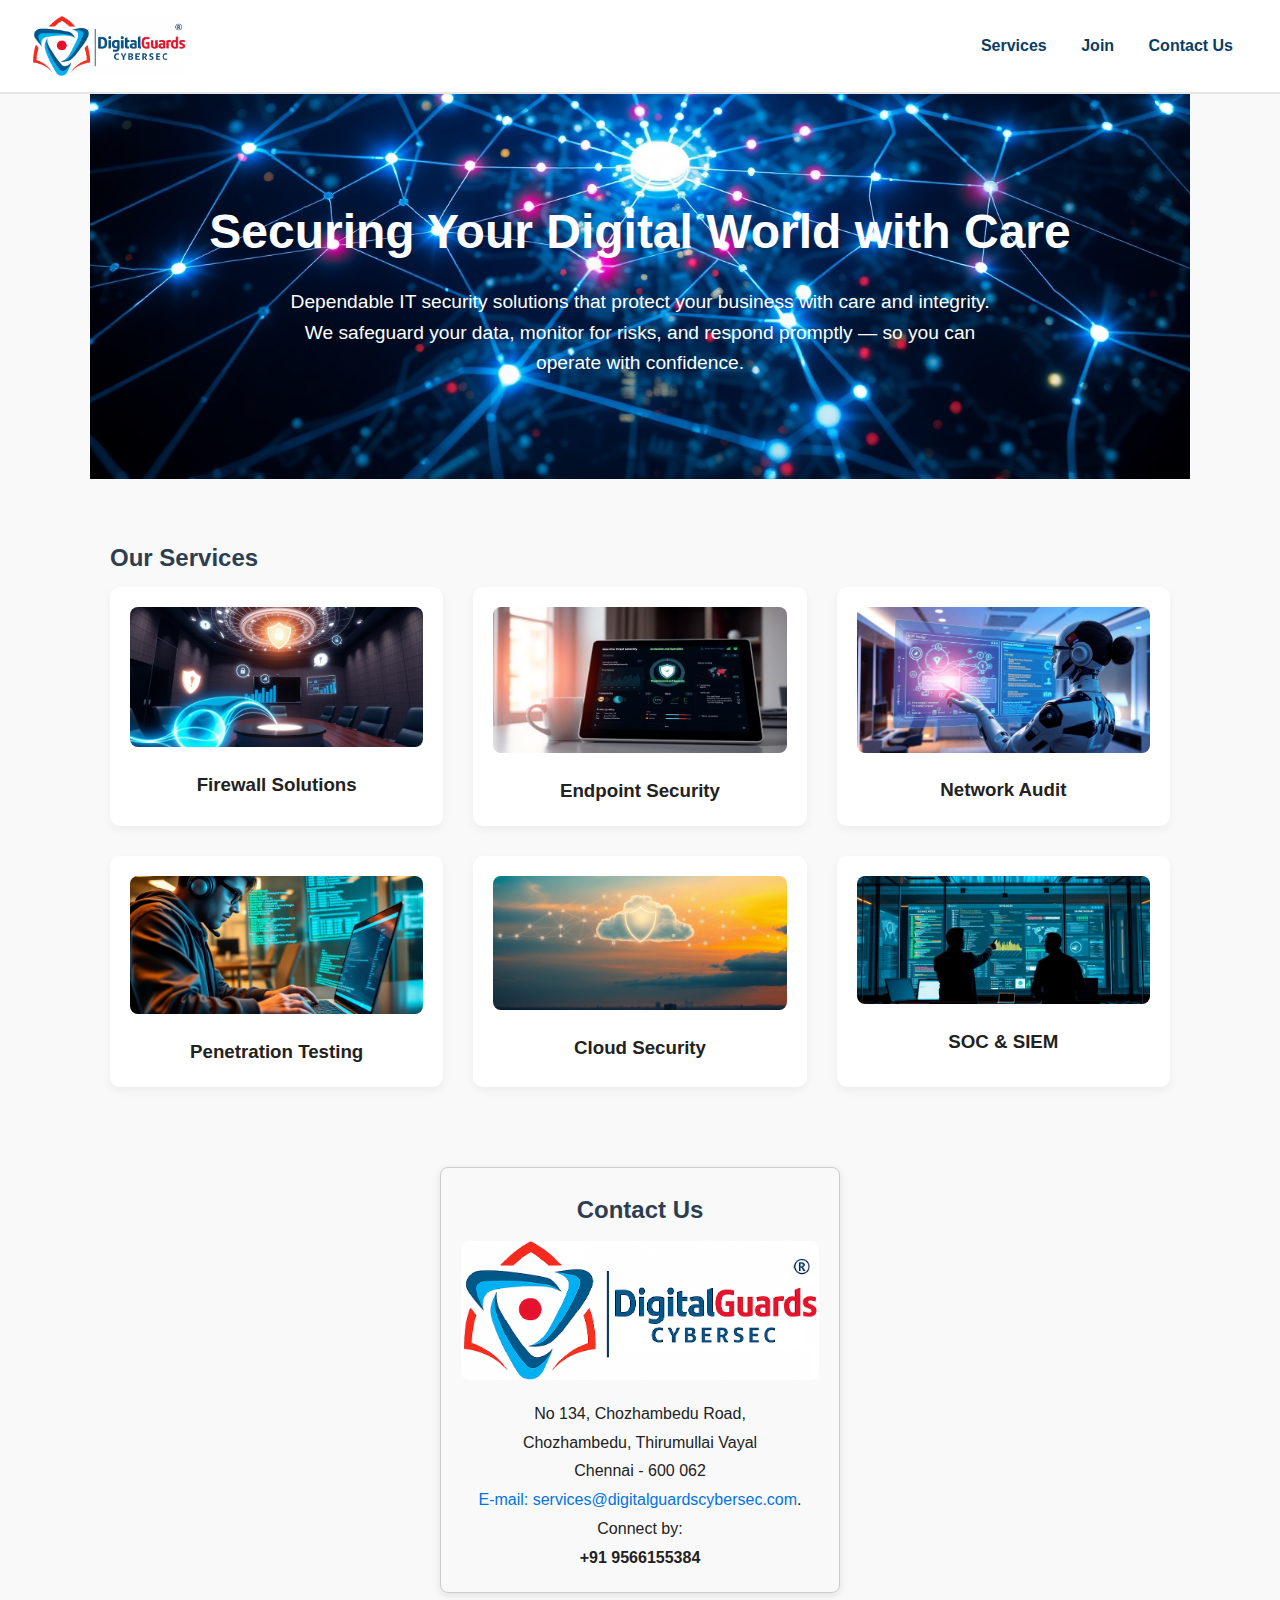
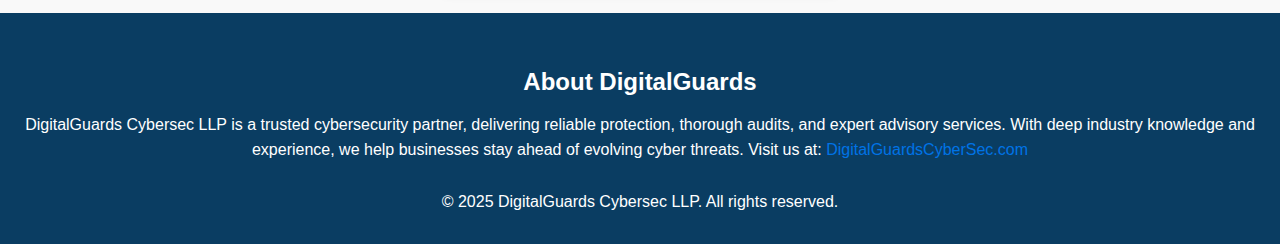
<file: index.html>
<!DOCTYPE html>
<html lang="en">
<head>
  <meta charset="UTF-8" />
  <meta name="viewport" content="width=device-width, initial-scale=1.0"/>
  <title>DigitalGuards Cybersec LLP</title>
<meta name="description" content="Get enterprise-grade firewall solutions from DigitalGuards Cybersec LLP. We protect your network with real-time monitoring and expert configuration.">
<meta name="keywords" content="cybersecurity, firewall solutions, network protection, cyber audit, IT security India">
<meta name="author" content="DigitalGuards Cybersec LLP">
<meta name="viewport" content="width=device-width, initial-scale=1.0" />
<meta property="og:title" content="Firewall Solutions | DigitalGuards" />
<meta property="og:description" content="Firewall setup, monitoring, and threat prevention from DigitalGuards Cybersec LLP." />
<meta property="og:image" content="https://digitalguards.in/images/firewall.jpg" />
<meta property="og:type" content="website" />
<meta property="og:url" content="https://digitalguards.in/services/firewall.html" />
<link rel="canonical" href="https://digitalguards.in/services/firewall.html" />
  <link rel="stylesheet" href="style.css" />
</head>
<body>

<header>
  <img src="Images/logo.png" alt="DigitalGuards Logo" />
  <nav>
    <a href="#services">Services</a>
    <a href="javascript:void(0)" id="openJoin">Join</a>
    <a href="#contact">Contact Us</a>

  </nav>
</header>

<section class="hero" style="background: url('home.jpg') center/cover no-repeat;">
  <h1>Securing Your Digital World with Care</h1>
  <p>Dependable IT security solutions that protect your business with care and integrity. We safeguard your data, monitor for risks, and respond promptly — so you can operate with confidence.</p>
</section>

<section id="services">
  <h2 style="color: #2c3e50; margin-bottom: 10px;">Our Services</h2>
  <div class="services">
    <a href="services/firewall.html" class="service-card">
      <img src="Images/firewall.jpg" alt="Firewall Security">
      <h3>Firewall Solutions</h3>
    </a>
    <a href="services/endpoint.html" class="service-card">
      <img src="Images/endpoint.jpg" alt="Endpoint Protection">
      <h3>Endpoint Security</h3>
    </a>
    <a href="services/audit.html" class="service-card">
      <img src="Images/audit.jpg" alt="Network Audit">
      <h3>Network Audit</h3>
    </a>
    <a href="services/pentest.html" class="service-card">
      <img src="Images/pentest.jpg" alt="Penetration Testing">
      <h3>Penetration Testing</h3>
    </a>
    <a href="services/cloud.html" class="service-card">
      <img src="Images/cloud.jpg" alt="Cloud Security">
      <h3>Cloud Security</h3>
    </a>
    <a href="services/soc-siem.html" class="service-card">
      <img src="Images/soc-siem.jpg" alt="SOC & SIEM">
      <h3>SOC & SIEM</h3>
    </a>
  </div>
</section>

<!-- Popup Overlay & Form Container -->
<div id="join-popup" class="popup-overlay">
  <div class="popup-content">

    <!-- Close Button -->
    <span class="close-btn" id="closeJoin">&times;</span>

    <!-- Your Join Form -->
    <div id="join" style="max-width: 300px; margin: auto; font-family: Arial, sans-serif; text-align: center;">
      <h2 style="color: #2c3e50; margin-bottom: 10px;">Join Us</h2>
      <p>Your Reliable Partner.</p>

      <form id="join-form" action="https://formspree.io/f/xrbkdldz" method="POST" style="margin-top: 15px;">
        <div style="background: #fff; border: 1px solid #c0ccda; border-radius: 3px; margin: 0.5rem 0; width: 100%;">
          <input maxlength="200" type="text" name="name" placeholder="Add your first name" required
            style="border: none; outline: none; width: 100%; padding: 12px; font-size: 16px; box-sizing: border-box;" />
        </div>

        <div style="background: #fff; border: 1px solid #c0ccda; border-radius: 3px; margin: 0.5rem 0; width: 100%;">
          <input maxlength="200" type="email" name="email" placeholder="Add your business email" required
            style="border: none; outline: none; width: 100%; padding: 12px; font-size: 16px; box-sizing: border-box;" />
        </div>
<p style="font-size: 8px;">Please check your Spam and Promotions folders to ensure you're receiving our emails. Add 'digitalguardscybersec' to your whitelist for seamless communication. Kindly reply to the first email to confirm receipt. If you haven't received any emails, please contact us at <a href="mailto:services@digitalguardscybersec.com" style="color: #0073e6; text-decoration: none;">services@digitalguardscybersec.com</a>.</p>
        <div style="margin-top: 10px;">
          <button type="submit"
            style="background-color: #2c3e50; color: #fff; padding: 12px 20px; border: none; border-radius: 3px; cursor: pointer; font-size: 16px; width: 100%;">
            Submit
          </button>
        </div>
      </form>

      <div id="form-message" style="display: none; margin-top: 15px; color: green; font-weight: bold;">
        Thank you for joining us!
      </div>
    </div>

  </div>
</div>

<!-- Inline JavaScript -->
<script>
  const openBtn = document.getElementById("openJoin");
  const closeBtn = document.getElementById("closeJoin");
  const popup = document.getElementById("join-popup");

  openBtn.addEventListener("click", () => {
    popup.style.display = "flex";
  });

  closeBtn.addEventListener("click", () => {
    popup.style.display = "none";
  });

  window.addEventListener("click", (e) => {
    if (e.target === popup) {
      popup.style.display = "none";
    }
  });

window.addEventListener("DOMContentLoaded", function () {
  const params = new URLSearchParams(window.location.search);
  if (params.get("popup") === "join") {
    const popup = document.getElementById("join-popup");
    if (popup) {
      popup.style.display = "flex";
      window.history.replaceState({}, document.title, window.location.pathname); // optional: remove ?popup=join
    }
  }
});

  // Form submission handler (same as yours)
  document.getElementById("join-form").addEventListener("submit", function (event) {
    event.preventDefault();
    const form = this;
    const messageDiv = document.getElementById("form-message");

    fetch(form.action, {
      method: form.method,
      body: new FormData(form),
      headers: {
        'Accept': 'application/json'
      }
    }).then(response => {
      if (response.ok) {
        form.reset();
        messageDiv.style.display = 'block';
        messageDiv.style.color = 'green';
        messageDiv.textContent = 'Thank you for joining us!';
      } else {
        messageDiv.style.display = 'block';
        messageDiv.style.color = 'red';
        messageDiv.textContent = 'Oops! There was a problem submitting your form.';
      }
    }).catch(error => {
      messageDiv.style.display = 'block';
      messageDiv.style.color = 'red';
      messageDiv.textContent = 'Oops! There was a problem submitting your form.';
    });
  });
</script>




<div id="contact" style="
	max-width: 400px;
	margin: 20px auto;
	padding: 20px;
	border: 1px solid #ccc;
	border-radius: 8px;
	text-align: center;
	font-family: Arial, sans-serif;
	line-height: 1.8;
	font-size: 16px;
	box-shadow: 0 2px 8px rgba(0,0,0,0.1);
	background-color: #f9f9f9;
">
  <h2 style="color: #2c3e50; margin-bottom: 10px;">Contact Us</h2>
	<img src="Images/logo.png" alt="Background" style="max-width: 100%; height: auto; border-radius: 8px; margin-bottom: 10px;">

	<address style="font-style: normal;">
		No 134, Chozhambedu Road,<br>
  		Chozhambedu, Thirumullai Vayal<br>
  		Chennai - 600 062</address>

	<p>
			<a href="mailto:services@digitalguardscybersec.com" style="color: #0073e6; text-decoration: none;">E-mail: services@digitalguardscybersec.com</a>.
</p>

<p>
	Connect by: <br>
	    <b>+91 9566155384</b>
</p>


	</div>

<footer>
	<h2 style="color: #fff; max-width: 400px; margin: 20px auto; margin-bottom: 10px;">About DigitalGuards</h2>

	<p style="color: #fff; font-size: 16px; line-height: 1.6; margin: 0;">
		DigitalGuards Cybersec LLP is a trusted cybersecurity partner, delivering reliable protection, thorough audits, and expert advisory services.
		With deep industry knowledge and experience, we help businesses stay ahead of evolving cyber threats. Visit us at: <a href="https://www.digitalguardscybersec.com" target="_blank" style="color: #0073e6; text-decoration: none;">DigitalGuardsCyberSec.com</a>
	</p>
<br>
	&copy; 2025 DigitalGuards Cybersec LLP. All rights reserved.
</footer>

</body>
</html>
</file>
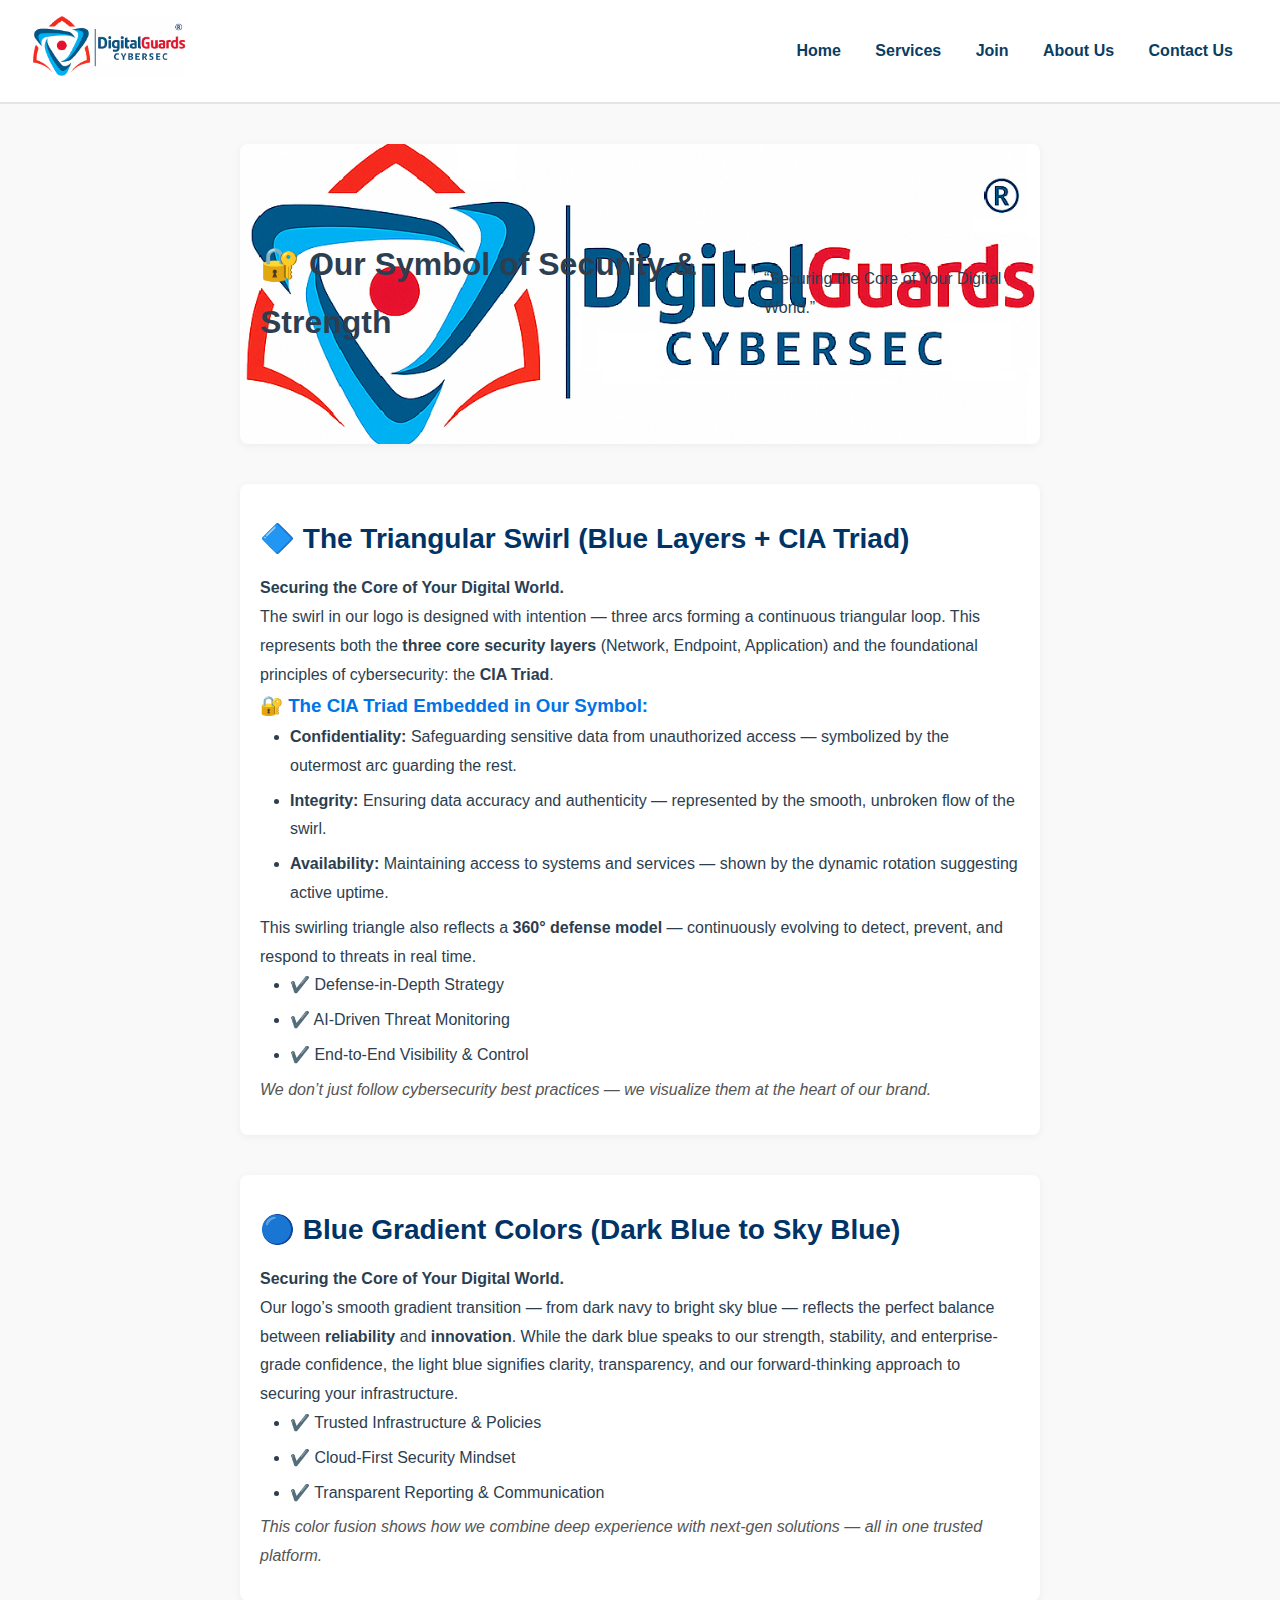
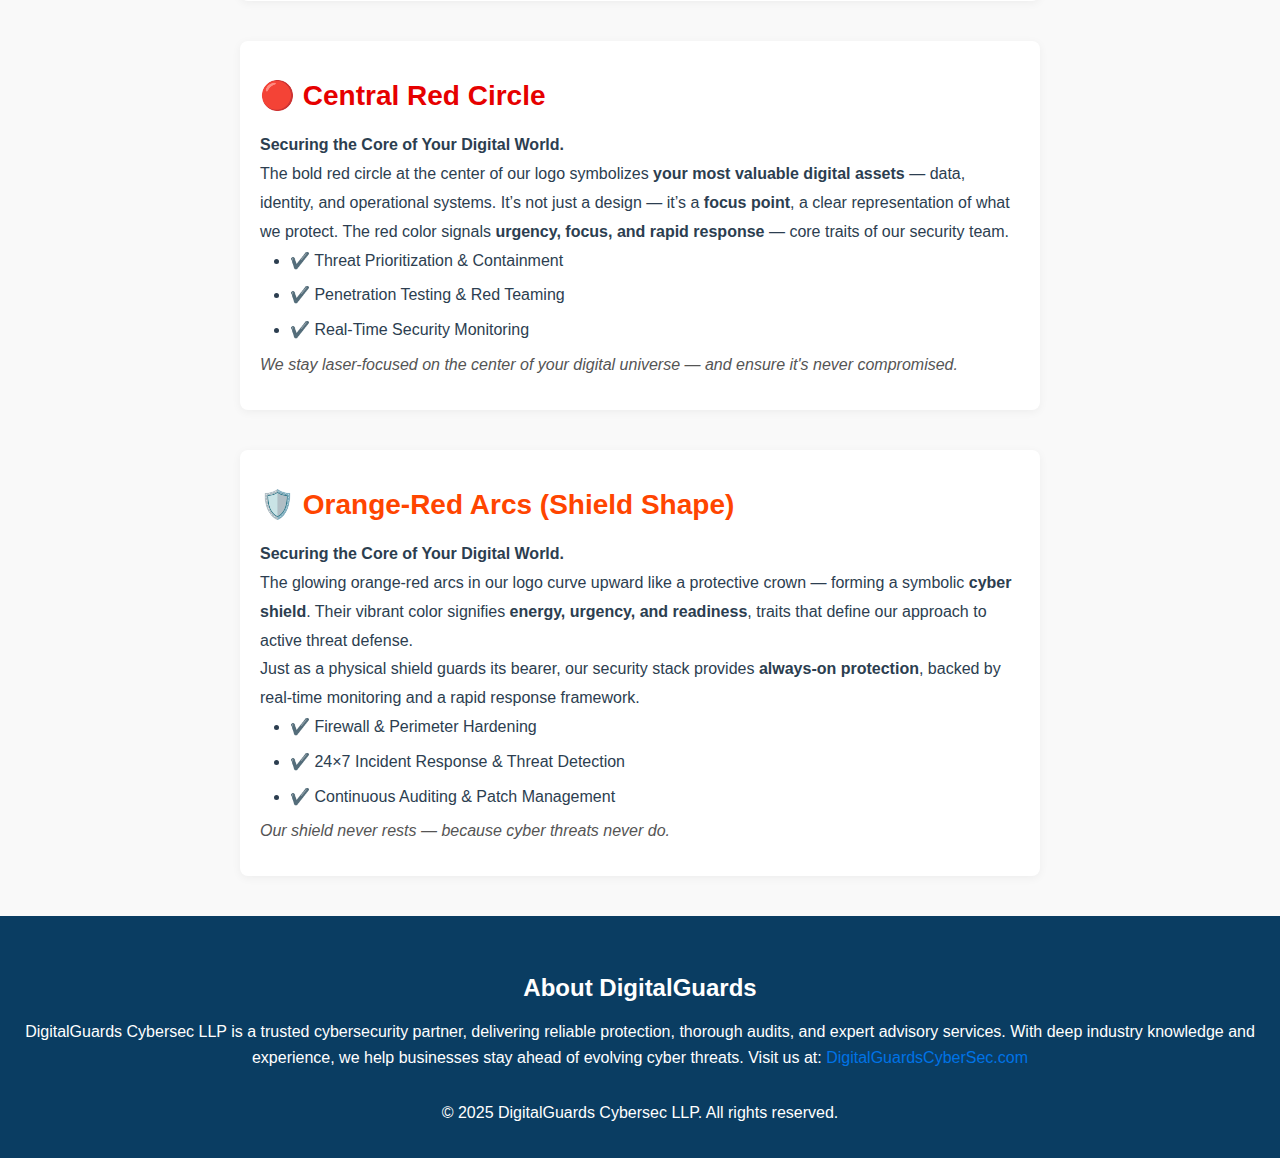
<file: aboutus.html>
<!DOCTYPE html>
<html lang="en">
<head>
  <meta charset="UTF-8" />
  <meta name="viewport" content="width=device-width, initial-scale=1.0"/>
  <title>About Our Logo - DigitalGuards CyberSec LLP</title>
<link rel="stylesheet" href="style.css" />
<style>
    body {
      font-family: Arial, sans-serif;
      color: #2c3e50;
      margin: 0;
      padding: 0;
      background-color: #f9f9f9;
      line-height: 1.8;
    }
   
    header h1 {
      font-size: 32px;
      margin-bottom: 10px;
    }
    header p {
      font-size: 18px;
      font-style: italic;
      color: #b3d9ff;
    }
    section {
      max-width: 800px;
      margin: 40px auto;
      background-color: #ffffff;
      padding: 30px 20px;
      border-radius: 8px;
      box-shadow: 0 2px 10px rgba(0,0,0,0.05);
    }
    section h2 {
      font-size: 28px;
      margin-bottom: 10px;
    }
    ul {
      margin-left: 20px;
      padding-left: 10px;
    }
    ul li {
      margin-bottom: 6px;
    }
    em {
      color: #555;
    }
    </style>
</head>
<body>

<header>
<div>
  <img src="Images/logo.png" alt="DigitalGuards Logo" style="height: 60px;">
<!-- <img src="Images/pcockroost.png" alt="Extra Symbol" style="height: 60px; margin-left: 10px;"> -->
</div>
  <nav>
    <a href="index.html">Home</a>
    <a href="index.html#services">Services</a>
    <a href="index.html?popup=join">Join</a>
    <a href="aboutus.html">About Us</a>
    <a href="index.html#contact">Contact Us</a>
  </nav>
</header>

  <section style="position: relative; background-image: url('Images/logo.png'); background-repeat: no-repeat; background-size: cover; background-position: center; height: 300px; display: flex; align-items: center; justify-content: center; overflow: hidden;">
    <h1>🔐 Our Symbol of Security & Strength</h1>
    <p>“Securing the Core of Your Digital World.”</p>
  </section>

  <!-- Section 1 -->
  <section>
    <h2 style="color: #003366;">🔷 The Triangular Swirl (Blue Layers + CIA Triad)</h2>
    <p><strong>Securing the Core of Your Digital World.</strong></p>
    <p>
      The swirl in our logo is designed with intention — three arcs forming a continuous triangular loop. This represents both the 
      <strong>three core security layers</strong> (Network, Endpoint, Application) and the foundational principles of cybersecurity: the <strong>CIA Triad</strong>.
    </p>
    <h3 style="color: #0073e6;">🔐 The CIA Triad Embedded in Our Symbol:</h3>
    <ul>
      <li><strong>Confidentiality:</strong> Safeguarding sensitive data from unauthorized access — symbolized by the outermost arc guarding the rest.</li>
      <li><strong>Integrity:</strong> Ensuring data accuracy and authenticity — represented by the smooth, unbroken flow of the swirl.</li>
      <li><strong>Availability:</strong> Maintaining access to systems and services — shown by the dynamic rotation suggesting active uptime.</li>
    </ul>
    <p>
      This swirling triangle also reflects a <strong>360° defense model</strong> — continuously evolving to detect, prevent, and respond to threats in real time.
    </p>
    <ul>
      <li>✔️ Defense-in-Depth Strategy</li>
      <li>✔️ AI-Driven Threat Monitoring</li>
      <li>✔️ End-to-End Visibility & Control</li>
    </ul>
    <p><em>We don’t just follow cybersecurity best practices — we visualize them at the heart of our brand.</em></p>
  </section>

  <!-- Section 2 -->
  <section>
    <h2 style="color: #003366;">🔵 Blue Gradient Colors (Dark Blue to Sky Blue)</h2>
    <p><strong>Securing the Core of Your Digital World.</strong></p>
    <p>
      Our logo’s smooth gradient transition — from dark navy to bright sky blue — reflects the perfect balance between 
      <strong>reliability</strong> and <strong>innovation</strong>. While the dark blue speaks to our strength, stability, and enterprise-grade confidence, 
      the light blue signifies clarity, transparency, and our forward-thinking approach to securing your infrastructure.
    </p>
    <ul>
      <li>✔️ Trusted Infrastructure & Policies</li>
      <li>✔️ Cloud-First Security Mindset</li>
      <li>✔️ Transparent Reporting & Communication</li>
    </ul>
    <p><em>This color fusion shows how we combine deep experience with next-gen solutions — all in one trusted platform.</em></p>
  </section>

  <!-- Section 3 -->
  <section>
    <h2 style="color: #e60000;">🔴 Central Red Circle</h2>
    <p><strong>Securing the Core of Your Digital World.</strong></p>
    <p>
      The bold red circle at the center of our logo symbolizes <strong>your most valuable digital assets</strong> — data, identity, and operational systems. 
      It’s not just a design — it’s a <strong>focus point</strong>, a clear representation of what we protect.
      The red color signals <strong>urgency, focus, and rapid response</strong> — core traits of our security team.
    </p>
    <ul>
      <li>✔️ Threat Prioritization & Containment</li>
      <li>✔️ Penetration Testing & Red Teaming</li>
      <li>✔️ Real-Time Security Monitoring</li>
    </ul>
    <p><em>We stay laser-focused on the center of your digital universe — and ensure it's never compromised.</em></p>
  </section>

  <!-- Section 4 -->
  <section>
    <h2 style="color: #ff4500;">🛡️ Orange-Red Arcs (Shield Shape)</h2>
    <p><strong>Securing the Core of Your Digital World.</strong></p>
    <p>
      The glowing orange-red arcs in our logo curve upward like a protective crown — forming a symbolic <strong>cyber shield</strong>. 
      Their vibrant color signifies <strong>energy, urgency, and readiness</strong>, traits that define our approach to active threat defense.
    </p>
    <p>
      Just as a physical shield guards its bearer, our security stack provides <strong>always-on protection</strong>, 
      backed by real-time monitoring and a rapid response framework.
    </p>
    <ul>
      <li>✔️ Firewall & Perimeter Hardening</li>
      <li>✔️ 24×7 Incident Response & Threat Detection</li>
      <li>✔️ Continuous Auditing & Patch Management</li>
    </ul>
    <p><em>Our shield never rests — because cyber threats never do.</em></p>
  </section>


 <footer>
	<h2 style="color: #fff; max-width: 400px; margin: 20px auto; margin-bottom: 10px;">About DigitalGuards</h2>

	<p style="color: #fff; font-size: 16px; line-height: 1.6; margin: 0;">
		DigitalGuards Cybersec LLP is a trusted cybersecurity partner, delivering reliable protection, thorough audits, and expert advisory services.
		With deep industry knowledge and experience, we help businesses stay ahead of evolving cyber threats. Visit us at: <a href="https://www.digitalguardscybersec.com" target="_blank" style="color: #0073e6; text-decoration: none;">DigitalGuardsCyberSec.com</a>
	</p>
<br>
	&copy; 2025 DigitalGuards Cybersec LLP. All rights reserved.
</footer>

</body>
</html>
</file>
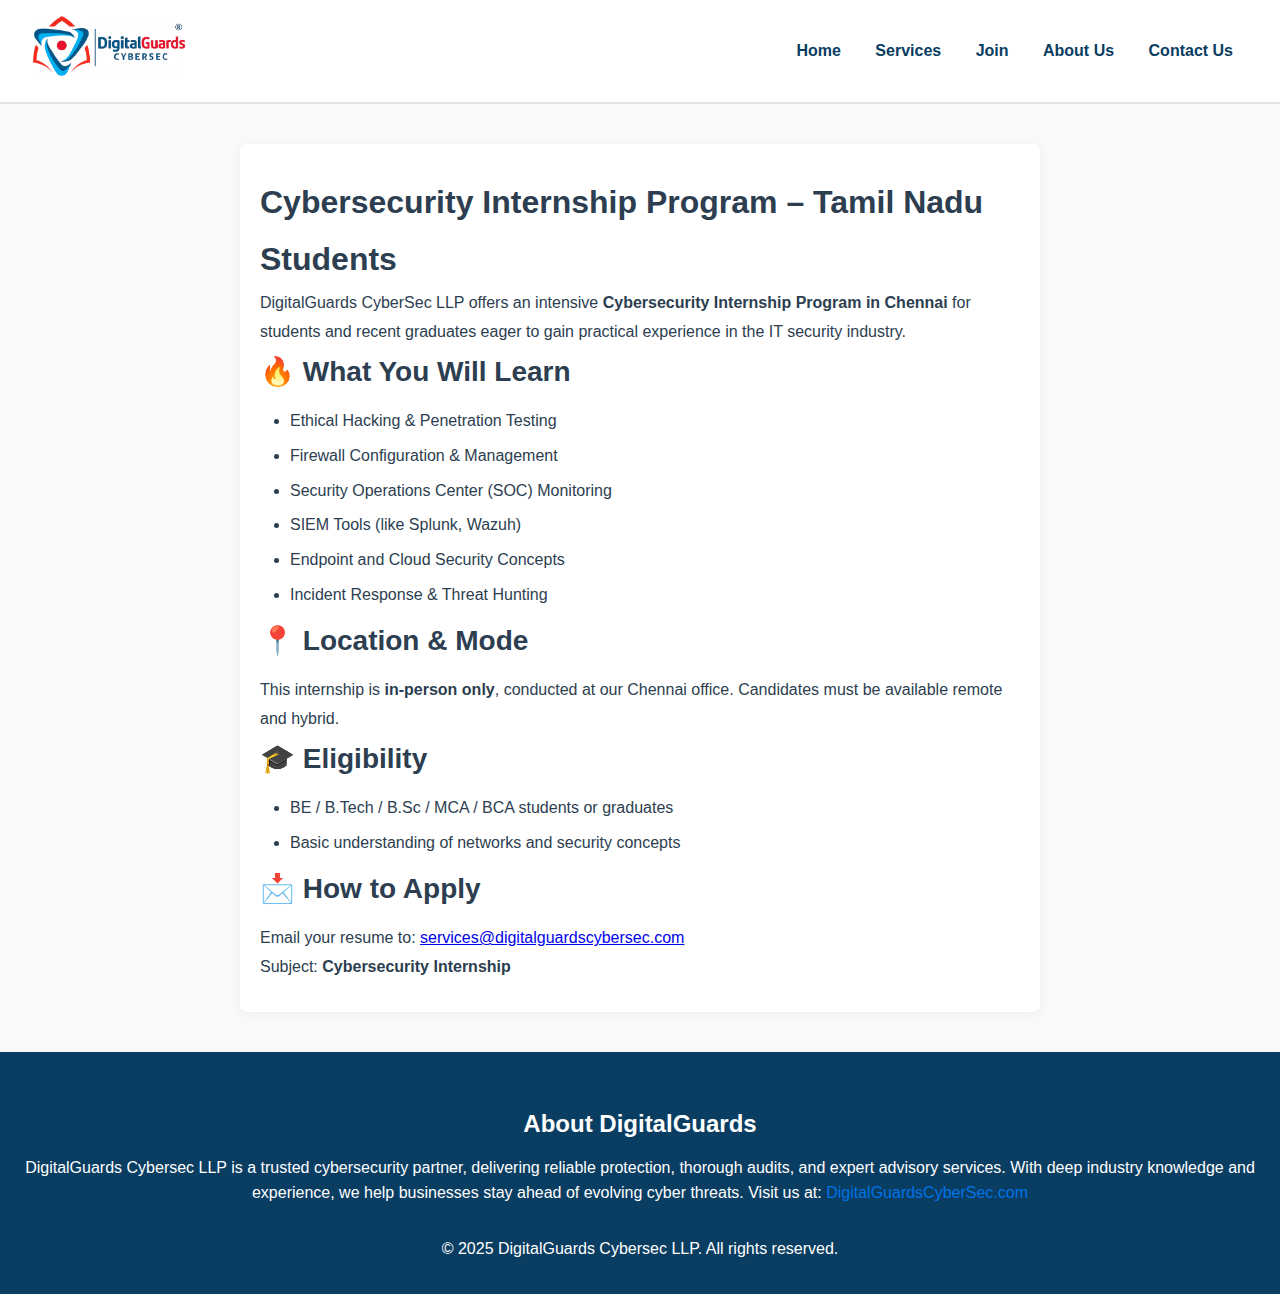
<file: internship.html>
<!DOCTYPE html>
<html lang="en">
<head>
  <meta charset="UTF-8" />
  <meta name="viewport" content="width=device-width, initial-scale=1.0" />
  <title>Cybersecurity Internship in Chennai | DigitalGuards CyberSec LLP</title>
  <meta name="description" content="Join DigitalGuards’ hands-on cybersecurity internship in Chennai. Learn ethical hacking, SOC operations, firewall management, and more.">
  <meta name="keywords" content="cybersecurity internship, Chennai, ethical hacking training, SOC internship, firewall, DigitalGuards">
  <meta name="robots" content="index, follow">
  <meta name="author" content="DigitalGuards CyberSec LLP">
  <link rel="stylesheet" href="style.css" /> <!-- optional: link to your CSS -->
<style>
    body {
      font-family: Arial, sans-serif;
      color: #2c3e50;
      margin: 0;
      padding: 0;
      background-color: #f9f9f9;
      line-height: 1.8;
    }
   
    header h1 {
      font-size: 32px;
      margin-bottom: 10px;
    }
    header p {
      font-size: 18px;
      font-style: italic;
      color: #b3d9ff;
    }
    section {
      max-width: 800px;
      margin: 40px auto;
      background-color: #ffffff;
      padding: 30px 20px;
      border-radius: 8px;
      box-shadow: 0 2px 10px rgba(0,0,0,0.05);
    }
    section h2 {
      font-size: 28px;
      margin-bottom: 10px;
    }
    ul {
      margin-left: 20px;
      padding-left: 10px;
    }
    ul li {
      margin-bottom: 6px;
    }
    em {
      color: #555;
    }
    </style>
</head>
<body>

  <header>
<div>
  <img src="Images/logo.png" alt="DigitalGuards Logo" style="height: 60px;">
<!-- <img src="Images/pcockroost.png" alt="Extra Symbol" style="height: 60px; margin-left: 10px;"> -->
</div>
  <nav>
    <a href="index.html">Home</a>
    <a href="index.html#services">Services</a>
    <a href="index.html?popup=join">Join</a>
    <a href="aboutus.html">About Us</a>
    <a href="index.html#contact">Contact Us</a>
  </nav>
     </header>
    <section>
	     <h1>Cybersecurity Internship Program – Tamil Nadu Students</h1>
      <p>
        DigitalGuards CyberSec LLP offers an intensive <strong>Cybersecurity Internship Program in Chennai</strong> for students and recent graduates eager to gain practical experience in the IT security industry.
      </p>

      <h2>🔥 What You Will Learn</h2>
      <ul>
        <li>Ethical Hacking & Penetration Testing</li>
        <li>Firewall Configuration & Management</li>
        <li>Security Operations Center (SOC) Monitoring</li>
        <li>SIEM Tools (like Splunk, Wazuh)</li>
        <li>Endpoint and Cloud Security Concepts</li>
        <li>Incident Response & Threat Hunting</li>
      </ul>

      <h2>📍 Location & Mode</h2>
      <p>
        This internship is <strong>in-person only</strong>, conducted at our Chennai office. Candidates must be available remote and hybrid.
      </p>

      <h2>🎓 Eligibility</h2>
      <ul>
        <li>BE / B.Tech / B.Sc / MCA / BCA students or graduates</li>
        <li>Basic understanding of networks and security concepts</li>
      </ul>

      <h2>📩 How to Apply</h2>
      <p>
        Email your resume to: <a href="mailto:services@digitalguardscybersec.com">services@digitalguardscybersec.com</a>  
        <br />Subject: <strong>Cybersecurity Internship</strong>
      </p>
    </section>
   <footer>
	<h2 style="color: #fff; max-width: 400px; margin: 20px auto; margin-bottom: 10px;">About DigitalGuards</h2>

	<p style="color: #fff; font-size: 16px; line-height: 1.6; margin: 0;">
		DigitalGuards Cybersec LLP is a trusted cybersecurity partner, delivering reliable protection, thorough audits, and expert advisory services.
		With deep industry knowledge and experience, we help businesses stay ahead of evolving cyber threats. Visit us at: <a href="https://www.digitalguardscybersec.com" target="_blank" style="color: #0073e6; text-decoration: none;">DigitalGuardsCyberSec.com</a>
	</p>
<br>
	&copy; 2025 DigitalGuards Cybersec LLP. All rights reserved.
</footer>

</body>
</html>
</file>
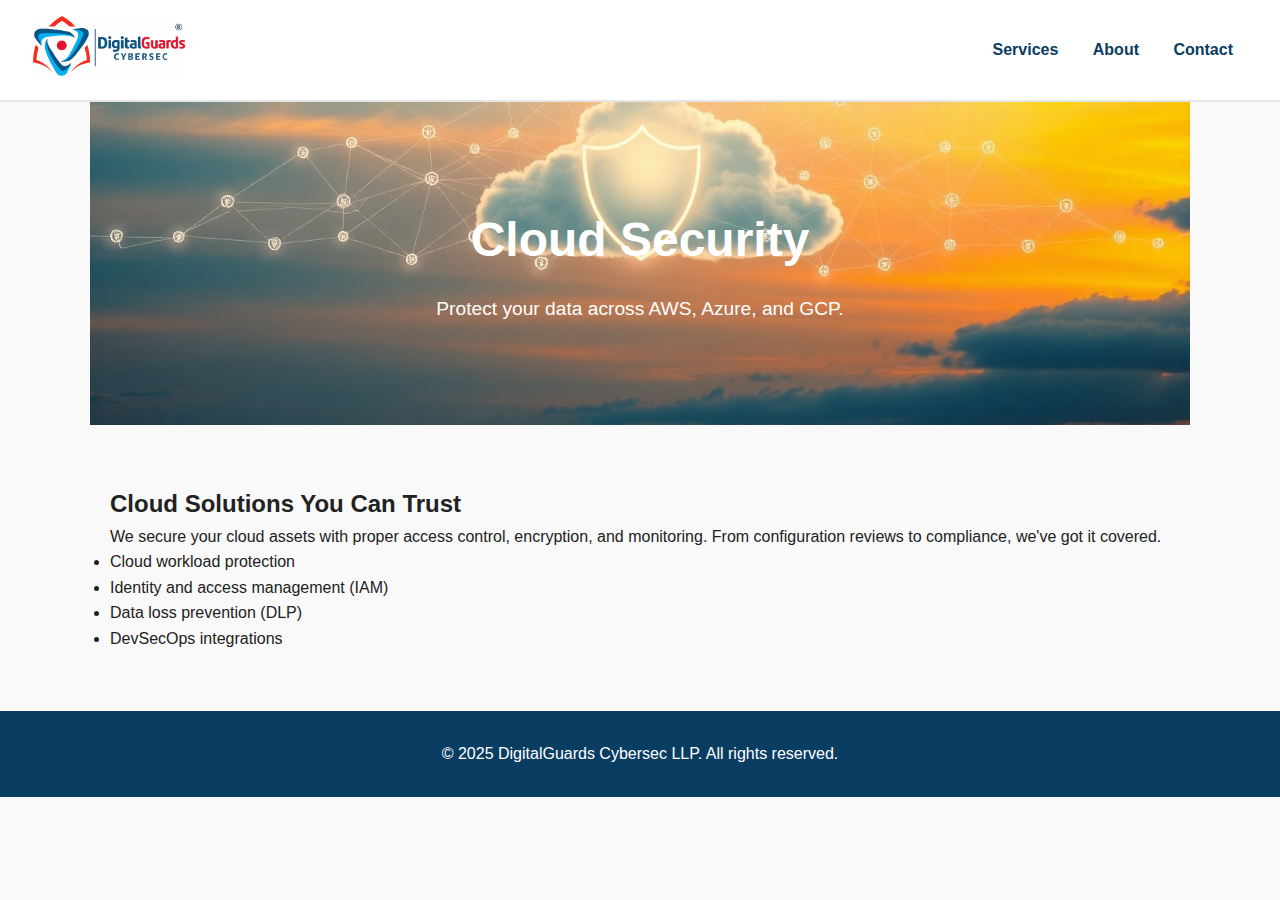
<file: services/cloud.html>
<!DOCTYPE html>
<html lang="en">
<head>
  <meta charset="UTF-8" />
  <meta name="viewport" content="width=device-width, initial-scale=1.0"/>
  <title>Cloud Security – DigitalGuards</title>
  <link rel="stylesheet" href="../style.css" />
</head>
<body>

<header>
  <a href="../index.html"><img src="../Images/logo.png" alt="DigitalGuards Logo" /></a>
  <nav>
    <a href="../index.html#services">Services</a>
    <a href="../index.html#about">About</a>
    <a href="../index.html#contact">Contact</a>
  </nav>
</header>

<section class="hero" style="background: url('../Images/cloud.jpg') center/cover no-repeat;">
  <h1>Cloud Security</h1>
  <p>Protect your data across AWS, Azure, and GCP.</p>
</section>

<section>
  <h2>Cloud Solutions You Can Trust</h2>
  <p>
    We secure your cloud assets with proper access control, encryption, and monitoring. From configuration reviews to compliance, we've got it covered.
  </p>
  <ul>
    <li>Cloud workload protection</li>
    <li>Identity and access management (IAM)</li>
    <li>Data loss prevention (DLP)</li>
    <li>DevSecOps integrations</li>
  </ul>
</section>

<footer>
  &copy; 2025 DigitalGuards Cybersec LLP. All rights reserved.
</footer>

</body>
</html>
</file>
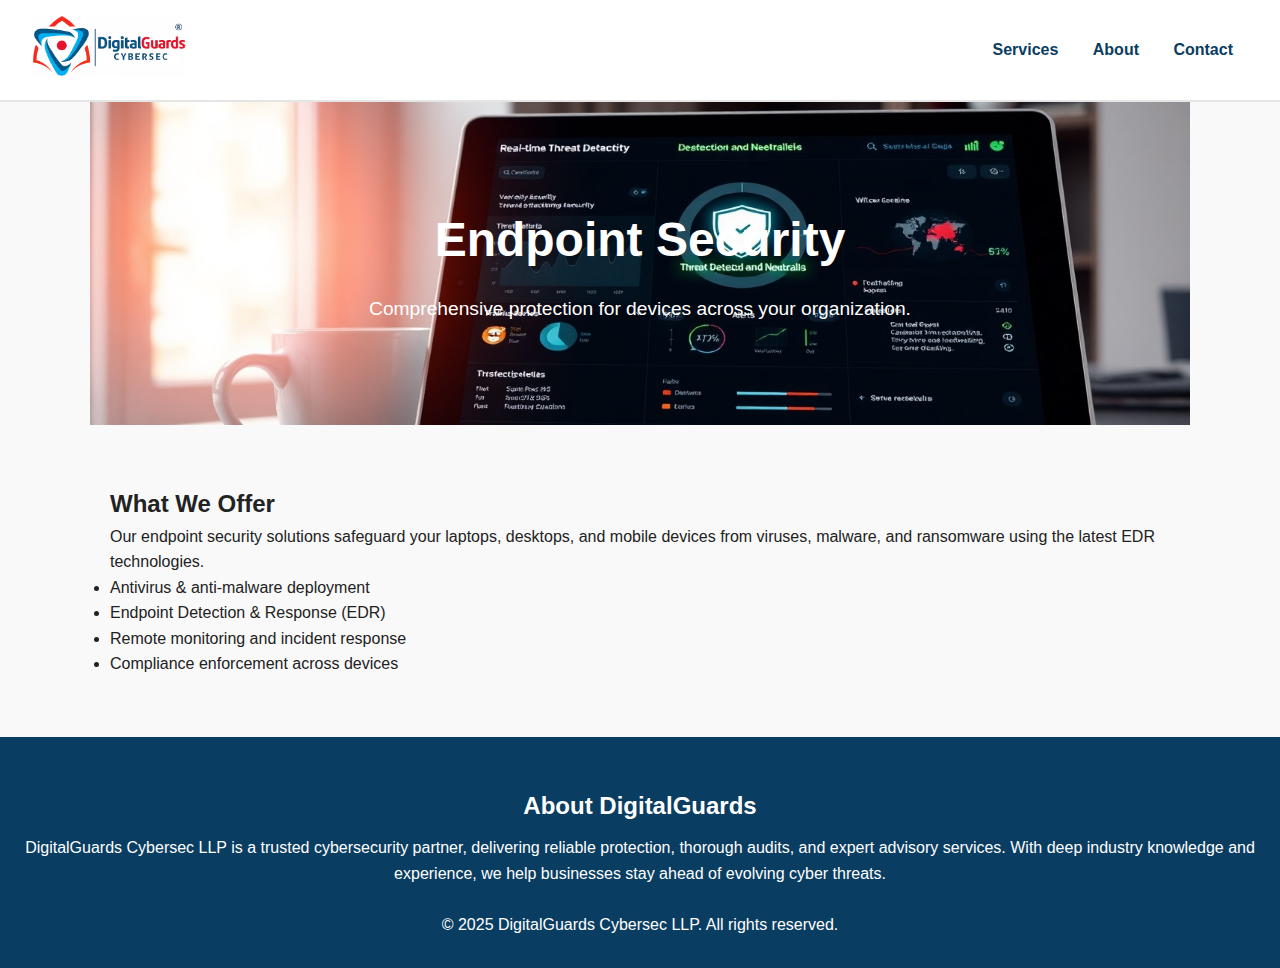
<file: services/endpoint.html>
<!DOCTYPE html>
<html lang="en">
<head>
  <meta charset="UTF-8" />
  <meta name="viewport" content="width=device-width, initial-scale=1.0"/>
  <title>Endpoint Security – DigitalGuards</title>
  <link rel="stylesheet" href="../style.css" />
</head>
<body>

<header>
  <a href="../index.html"><img src="../Images/logo.png" alt="DigitalGuards Logo" /></a>
  <nav>
    <a href="../index.html#services">Services</a>
    <a href="../index.html#about">About</a>
    <a href="../index.html#contact">Contact</a>
  </nav>
</header>

<section class="hero" style="background: url('../Images/endpoint.jpg') center/cover no-repeat;">
  <h1>Endpoint Security</h1>
  <p>Comprehensive protection for devices across your organization.</p>
</section>

<section>
  <h2>What We Offer</h2>
  <p>
    Our endpoint security solutions safeguard your laptops, desktops, and mobile devices from viruses, malware, and ransomware using the latest EDR technologies.
  </p>
  <ul>
    <li>Antivirus & anti-malware deployment</li>
    <li>Endpoint Detection & Response (EDR)</li>
    <li>Remote monitoring and incident response</li>
    <li>Compliance enforcement across devices</li>
  </ul>
</section>

<footer>
	<h2 style="color: #fff; max-width: 400px; margin: 20px auto; margin-bottom: 10px;">About DigitalGuards</h2>

	<p style="color: #fff; font-size: 16px; line-height: 1.6; margin: 0;">
		DigitalGuards Cybersec LLP is a trusted cybersecurity partner, delivering reliable protection, thorough audits, and expert advisory services.
		With deep industry knowledge and experience, we help businesses stay ahead of evolving cyber threats.
	</p>
<br>
	&copy; 2025 DigitalGuards Cybersec LLP. All rights reserved.
</footer>
</body>
</html>
</file>
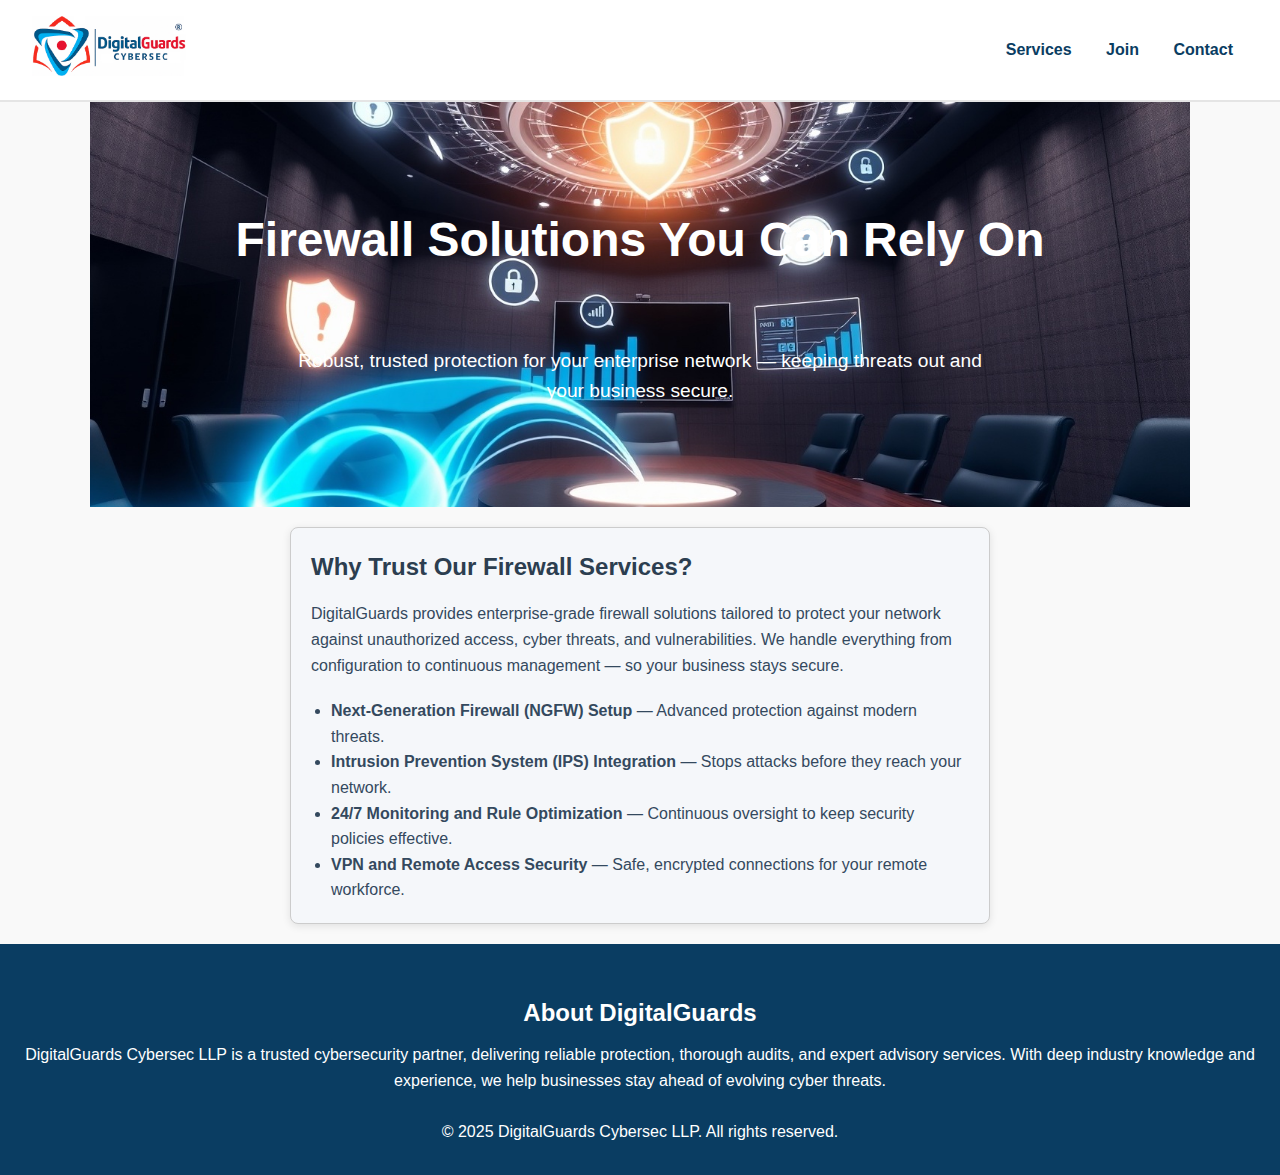
<file: services/firewall.html>
<!DOCTYPE html>
<html lang="en">
<head>
  <meta charset="UTF-8" />
  <meta name="viewport" content="width=device-width, initial-scale=1.0"/>
  <title>Firewall Solutions – DigitalGuards</title>
  <link rel="stylesheet" href="../style.css" />
</head>
<body>

<header>
  <a href="../index.html"><img src="../Images/logo.png" alt="DigitalGuards Logo" /></a>
  <nav>
    <a href="../index.html#services">Services</a>
    <a href="../index.html?popup=join">Join</a>
    <a href="../index.html#contact">Contact</a>
  </nav>
</header>

<section class="hero" style="background: url('../Images/firewall.jpg') center/cover no-repeat;">
  <h1>Firewall Solutions You Can Rely On</h1>
	<br>
	<br>
  <p>Robust, trusted protection for your enterprise network — keeping threats out and your business secure.</p>
</section>

<div style="max-width: 700px; margin: 20px auto; padding: 20px; border: 1px solid #ccc; border-radius: 8px; background-color: #f5f7fa; font-family: Arial, sans-serif; box-shadow: 0 2px 8px rgba(0,0,0,0.1);">

	<div style="margin-bottom: 15px;">
		<h2 style="color: #2c3e50; margin: 0;">Why Trust Our Firewall Services?</h2>
	</div>

	<div style="margin-bottom: 20px;">
		<p style="color: #34495e; font-size: 16px; line-height: 1.6; margin: 0;">
			DigitalGuards provides enterprise-grade firewall solutions tailored to protect your network against unauthorized access, cyber threats, and vulnerabilities.
			We handle everything from configuration to continuous management — so your business stays secure.
		</p>
	</div>

	<div>
		<ul style="color: #34495e; font-size: 16px; line-height: 1.6; padding-left: 20px; margin: 0;">
			<li><strong>Next-Generation Firewall (NGFW) Setup</strong> — Advanced protection against modern threats.</li>
			<li><strong>Intrusion Prevention System (IPS) Integration</strong> — Stops attacks before they reach your network.</li>
			<li><strong>24/7 Monitoring and Rule Optimization</strong> — Continuous oversight to keep security policies effective.</li>
			<li><strong>VPN and Remote Access Security</strong> — Safe, encrypted connections for your remote workforce.</li>
		</ul>
	</div>

</div>

<footer>
	<h2 style="color: #fff; max-width: 400px; margin: 20px auto; margin-bottom: 10px;">About DigitalGuards</h2>

	<p style="color: #fff; font-size: 16px; line-height: 1.6; margin: 0;">
		DigitalGuards Cybersec LLP is a trusted cybersecurity partner, delivering reliable protection, thorough audits, and expert advisory services.
		With deep industry knowledge and experience, we help businesses stay ahead of evolving cyber threats.
	</p>
<br>
	&copy; 2025 DigitalGuards Cybersec LLP. All rights reserved.
</footer>
</body>
</html>
</file>
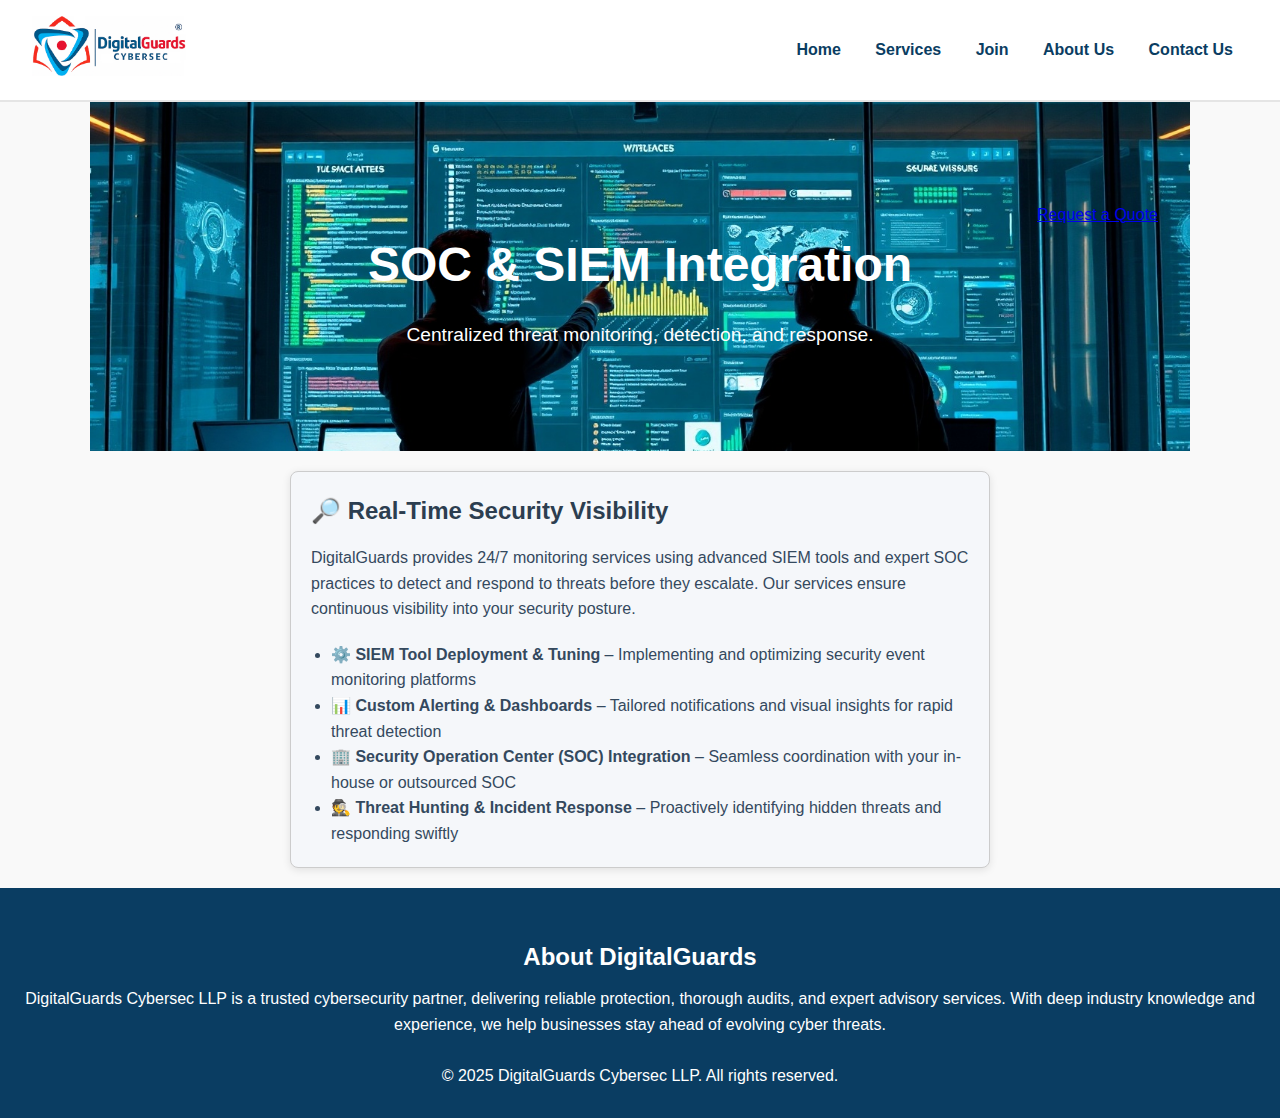
<file: services/soc-siem.html>
<!DOCTYPE html>
<html lang="en">
<head>
  <meta charset="UTF-8" />
  <meta name="viewport" content="width=device-width, initial-scale=1.0"/>
<title>SOC & SIEM Monitoring Services | DigitalGuards CyberSec LLP</title>
<meta name="description" content="24/7 real-time monitoring with SIEM tools, custom alerts, threat hunting, and incident response integration.">
<meta name="keywords" content="SOC, SIEM, security monitoring, threat detection, incident response, DigitalGuards">
<link rel="stylesheet" href="../style.css" />
</head>
<body>
<header>
  <a href="../index.html"><img src="../Images/logo.png" alt="DigitalGuards Logo" /></a>
  <nav>
    <a href="../index.html">Home</a>
    <a href="../index.html#services">Services</a>
    <a href="../index.html?popup=join">Join</a>
    <a href="../aboutus.html">About Us</a>
    <a href="../index.html#contact">Contact Us</a>
 </nav>
</header>

<section class="hero" style="background: url('../Images/soc-siem.jpg') center/cover no-repeat;">
<div style="text-align: right;">
<a href="../index.html?popup=quote" class="quote-btn">Request a Quote</a> 
</div>
  <h1>SOC & SIEM Integration</h1>
  <p>Centralized threat monitoring, detection, and response.</p>
</section>

<div style="max-width: 700px; margin: 20px auto; padding: 20px; border: 1px solid #ccc; border-radius: 8px; background-color: #f5f7fa; font-family: Arial, sans-serif; box-shadow: 0 2px 8px rgba(0,0,0,0.1);">

	<div style="margin-bottom: 15px;">
		<h2 style="color: #2c3e50; margin: 0;">🔎 Real-Time Security Visibility</h2>
	</div>

	<div style="margin-bottom: 20px;">
		<p style="color: #34495e; font-size: 16px; line-height: 1.6; margin: 0;">
 DigitalGuards provides 24/7 monitoring services using advanced SIEM tools and expert SOC practices to detect and respond to threats before they escalate. Our services ensure continuous visibility into your security posture.
 	</p>
	</div>

	<div>
	<ul style="color: #34495e; font-size: 16px; line-height: 1.6; padding-left: 20px; margin: 0;">
    <li><strong>⚙️ SIEM Tool Deployment & Tuning</strong> – Implementing and optimizing security event monitoring platforms</li>
    <li><strong>📊 Custom Alerting & Dashboards</strong> – Tailored notifications and visual insights for rapid threat detection</li>
    <li><strong>🏢 Security Operation Center (SOC) Integration</strong> – Seamless coordination with your in-house or outsourced SOC</li>
    <li><strong>🕵️ Threat Hunting & Incident Response</strong> – Proactively identifying hidden threats and responding swiftly</li>
 </ul>
	</div>
</div>

<footer>
	<h2 style="color: #fff; max-width: 400px; margin: 20px auto; margin-bottom: 10px;">About DigitalGuards</h2>

	<p style="color: #fff; font-size: 16px; line-height: 1.6; margin: 0;">
		DigitalGuards Cybersec LLP is a trusted cybersecurity partner, delivering reliable protection, thorough audits, and expert advisory services.
		With deep industry knowledge and experience, we help businesses stay ahead of evolving cyber threats.
	</p>
<br>
	&copy; 2025 DigitalGuards Cybersec LLP. All rights reserved.
</footer>

</body>
</html>
</file>
<file: style.css>
/* style.css */

* {
  margin: 0;
  padding: 0;
  box-sizing: border-box;
}

body {
  font-family: 'Poppins', sans-serif;
  line-height: 1.6;
  background-color: #f9f9f9;
  color: #222;
}

header {
  background: #ffffff;
  padding: 1rem 2rem;
  display: flex;
  justify-content: space-between;
  align-items: center;
  border-bottom: 2px solid #e5e5e5;
}

header img {
  height: 60px;
}

nav a {
  margin: 0 15px;
  text-decoration: none;
  color: #0a3d62;
  font-weight: 600;
}

.hero {
  background: url('https://images.unsplash.com/photo-1591696205602-2f950c417cb9') center/cover no-repeat;
  color: white;
  padding: 100px 2rem;
  text-align: center;
}

.hero h1 {
  font-size: 3rem;
  margin-bottom: 1rem;
}

.hero p {
  font-size: 1.2rem;
  max-width: 700px;
  margin: 0 auto;
}

section {
  padding: 60px 20px;
  max-width: 1100px;
  margin: auto;
}

.services {
  display: grid;
  grid-template-columns: repeat(auto-fit, minmax(280px, 1fr));
  gap: 30px;
}

.service-card {
  background: white;
  border-radius: 10px;
  box-shadow: 0 4px 10px rgba(0,0,0,0.05);
  padding: 20px;
  text-align: center;
  text-decoration: none;
  color: inherit;
  transition: transform 0.3s;
}

.service-card:hover {
  transform: translateY(-5px);
}

.service-card img {
  max-width: 100%;
  border-radius: 8px;
  margin-bottom: 15px;
}

footer {
  background: #0a3d62;
  color: white;
  padding: 30px 20px;
  text-align: center;
}

.contact-form {
  max-width: 600px;
  margin: auto;
}

.contact-form input,
.contact-form textarea {
  width: 100%;
  padding: 10px;
  margin-bottom: 15px;
  border: 1px solid #ccc;
  border-radius: 6px;
}

.contact-form button {
  background: #e74c3c;
  color: white;
  padding: 10px 25px;
  border: none;
  border-radius: 5px;
  cursor: pointer;
  font-weight: bold;
}

.contact-form button:hover {
  background: #c0392b;
}

@media(max-width: 768px) {
  .hero h1 {
    font-size: 2rem;
  }
}

@media screen and (max-width: 768px) {
  nav {
    display: flex;
    flex-direction: column;
    gap: 10px;
    align-items: flex-start;
  }

  .hero {
    padding: 60px 1rem;
  }

  .hero h1 {
    font-size: 2rem;
  }

  .hero p {
    font-size: 1rem;
  }

  .services {
    grid-template-columns: 1fr;
  }

  .service-card img {
    height: auto;
  }

  header {
    flex-direction: column;
    align-items: flex-start;
  }
}
.popup-overlay {
  display: none;
  position: fixed;
  top: 0; left: 0;
  width: 100vw; height: 100vh;
  background: rgba(0, 0, 0, 0.6);
  justify-content: center;
  align-items: center;
  z-index: 999;
}

.popup-content {
  background: #f5f7fa;
  padding: 20px;
  border-radius: 8px;
  max-width: 350px;
  width: 90%;
  box-shadow: 0 2px 10px rgba(0,0,0,0.2);
  position: relative;
}

.close-btn {
  position: absolute;
  top: 8px;
  right: 12px;
  font-size: 24px;
  color: #333;
  cursor: pointer;
}
</file>
